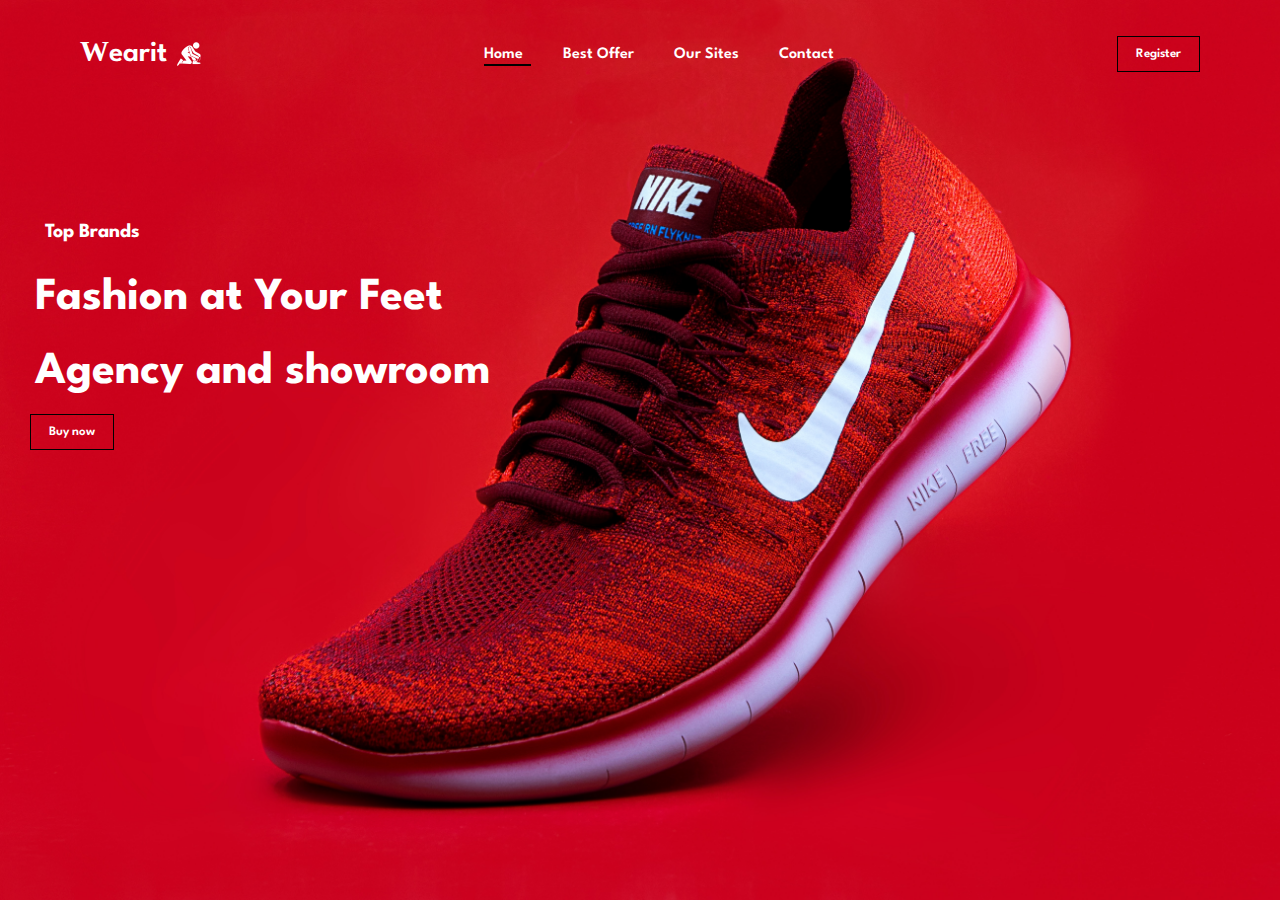
<file: TASK-1/index.html>
<!DOCTYPE html>
<html lang="en">
<head>
    <meta charset="UTF-8">
    <meta http-equiv="X-UA-Compatible" content="IE=edge">
    <meta name="viewport" content="width=device-width, initial-scale=1.0">
    <title>WearIt</title>
    <link rel="stylesheet" href="styles.css">
</head>
<body>
    <section class="main">
        <section id="header">
            <div class="logo">
               <p class="logoText"> <span class="spanLogo">W</span>earit </p> 
                <img class="logoimage" src="person.png" />
            </div>
    
            <div>
                <ul id="navbar">
                    <li><a class="active" href="#">Home</a></li>
                    <li><a href="#">Best Offer</a></li>
                    <li><a href="#">Our Sites</a></li>
                    <li><a href="#">Contact</a></li>
                   
                </ul>
            </div>
            <div class="register">
                <button class="white">Register</button>
            </div>
        </section>

        <section id="main-text">
            <h4>Top Brands</h4>
            <h2>Fashion at Your Feet</h2>
            <h2>Agency and showroom</h2>
            <button class="white">Buy now</button>
        </section>
    </section>
</body>
</html>
</file>
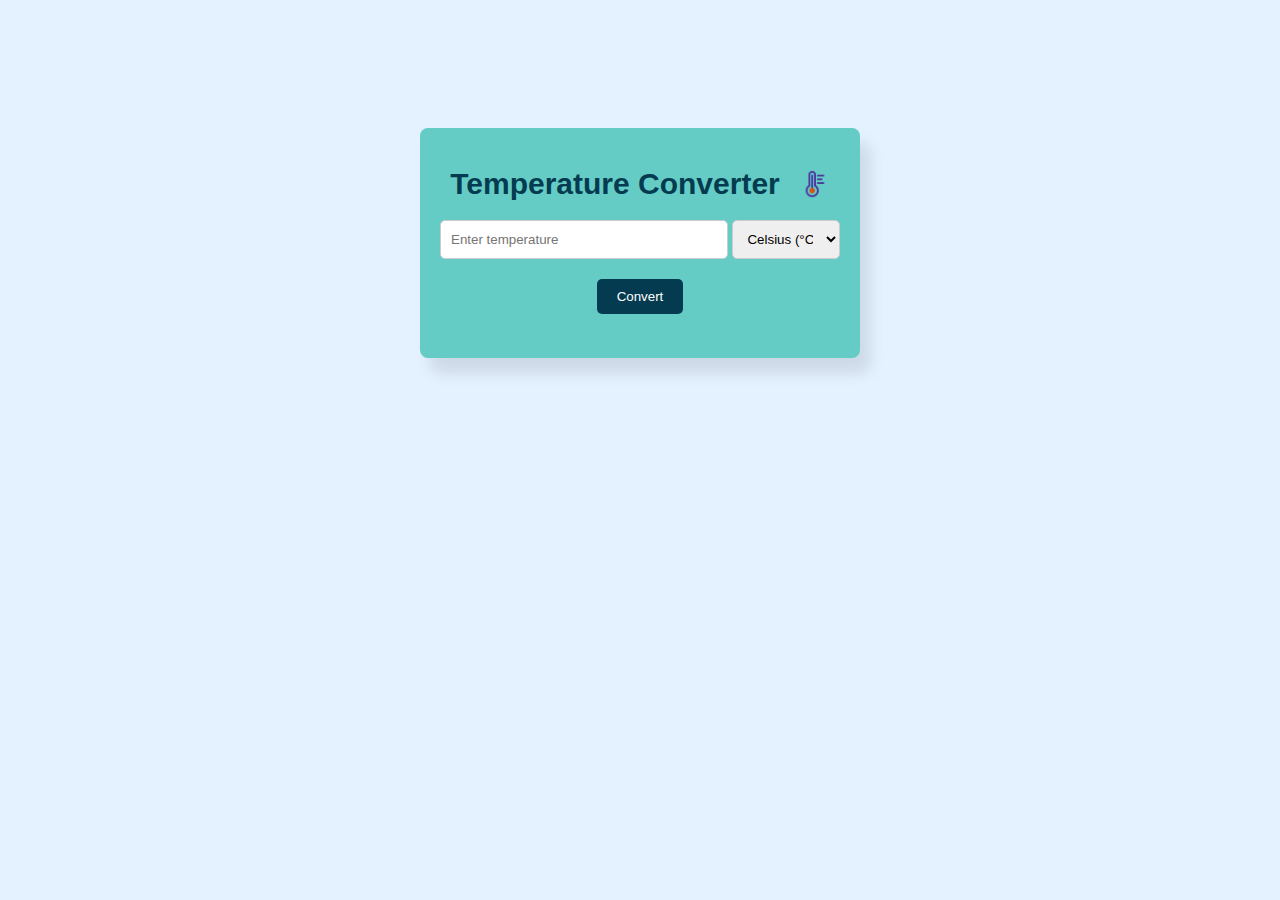
<file: TASK-3/index.html>
<!DOCTYPE html>
<html lang="en">
<head>
    <meta charset="UTF-8">
    <meta name="viewport" content="width=device-width, initial-scale=1.0">
    <link rel="stylesheet" href="styles.css">
    <title>Temperature Converter</title>
</head>
<body>
    <div class="container">
        <div class="heading">

            <h1>Temperature Converter </h1>
            <img height="30px"  width="30px" src="thermometer.png" />
        </div>
        <div class="input-container">
            <input type="number" id="temperature" placeholder="Enter temperature" required>
            &nbsp;
            <select id="unit">
                <option value="celsius">Celsius (°C)</option>
                <option value="fahrenheit">Fahrenheit (°F)</option>
            </select>
        </div>
        <button id="convert">Convert</button>
        <div class="result">
            <p id="converted-temperature"></p>
        </div>
    </div>
    <script src="index.js"></script>
</body>
</html>
</file>
<file: TASK-1/styles.css>
@import url("https://fonts.googleapis.com/css2?family=Spartan:wght@100;200;300;400;500;600;700;800;900&display=swap");
* {
  margin: 0;
  padding: 0;
  box-sizing: border-box;
  font-family: "Spartan", sans-serif;
  color: white;
}

html {
  scroll-behavior: smooth;
}



/* Global Styles */

h1 {
  font-size: 50px;
  line-height: 64px;
}

h2 {
  font-size: 46px;
  line-height: 54px;
  padding: 5px;
}

h4 {
  font-size: 20px;
  padding: 15px;
}

h6 {
  font-weight: 700;
  font-size: 12px;
}

p {
  font-size: 16px;
  margin: 15px 0 20px 0;
}

.main{
    width: 100%;
    height: 100vh;
    background-image: url(bg.jpg);
    background-size: cover;
    background-size: cover;
    background-repeat: no-repeat;
    
}

#header{
    display: flex;
    align-items: center;
    justify-content: space-between;
    padding: 20px 80px;
    top: 0;
    left:0; 
    
}

#navbar{
    display:flex;
    justify-content: center;
    align-items: center;
    
}

#navbar li{
    list-style: none;
    padding : 0 20px;
    position: relative;

}

#navbar li a{
    text-decoration: none;
    font-size:16px;
    font-weight:600;
    transition: 0.3s ease;
    color:white;
}

#navbar li a.active::after,
#navbar li a:hover::after{
    content: "";
    width:60%;
    height: 2px;
    background: black;
    position: absolute;
    bottom: -4px;
    left:20px;
}

button.white{
    font-size: 13px;
    font-weight: 600;
    padding:11px 18px;
    background-color: transparent;
    cursor: pointer;
    border: 1px solid black;
    outline: none;
    transition: 0.2s;
    width:max-content;
}

body {
  width: 100%;
}

 button:hover{
    background: black;
    color: white;
    border-radius: 5px;
}

.logo{
   
    display: flex;
    flex-direction: row;
    align-items: center;
    gap: 10px;
}

.logoText{
 font-size:29px;
    font-weight:600; 
}

#main-text{
    margin-top: 100px;
    display: flex;
    flex-direction: column;
    justify-content: space-between;
    gap: 10px;
    align-items:self-start baseline;
    margin-left: 30px;
}



.spanLogo{
    font-family: cursive;
}
</file>
<file: TASK-3/styles.css>
body {
    font-family: Arial, sans-serif;
    background-color: #E4F1FF;
    margin: 0;
    padding: 0;
    color: #053B50;
    font-family: 'Franklin Gothic Medium', 'Arial Narrow', Arial, sans-serif;
}

.container {
    max-width: 400px;
    margin: 10% auto;
    background-color: #64CCC5;
    padding: 20px;
    box-shadow: 10px 15px 15px rgba(0, 0, 0, 0.1);
    border-radius: 8px;
    text-align: center;
}

h1 {
    margin-bottom: 20px;
    font-size: 30px;
    line-height: 2rem;
}

.heading{
    display: flex;
    justify-content: center;
    align-items: center;
    gap: 20px;
}

.input-container {
    display: flex;
    justify-content: space-between;
    margin-bottom: 20px;
}

input[type="number"] {
    width: 70%;
    padding: 10px;
    border: 1px solid #ccc;
    border-radius: 5px;
}

select {
    width: 28%;
    padding: 10px;
    border: 1px solid #ccc;
    border-radius: 5px;
}

button {
    background-color: #053B50;
    color: white;
    padding: 10px 20px;
    border: none;
    border-radius: 5px;
    cursor: pointer;
}

.result {
    margin-top: 20px;
}

#converted-temperature {
    font-size: 24px;
    font-weight: bold;
}
</file>
